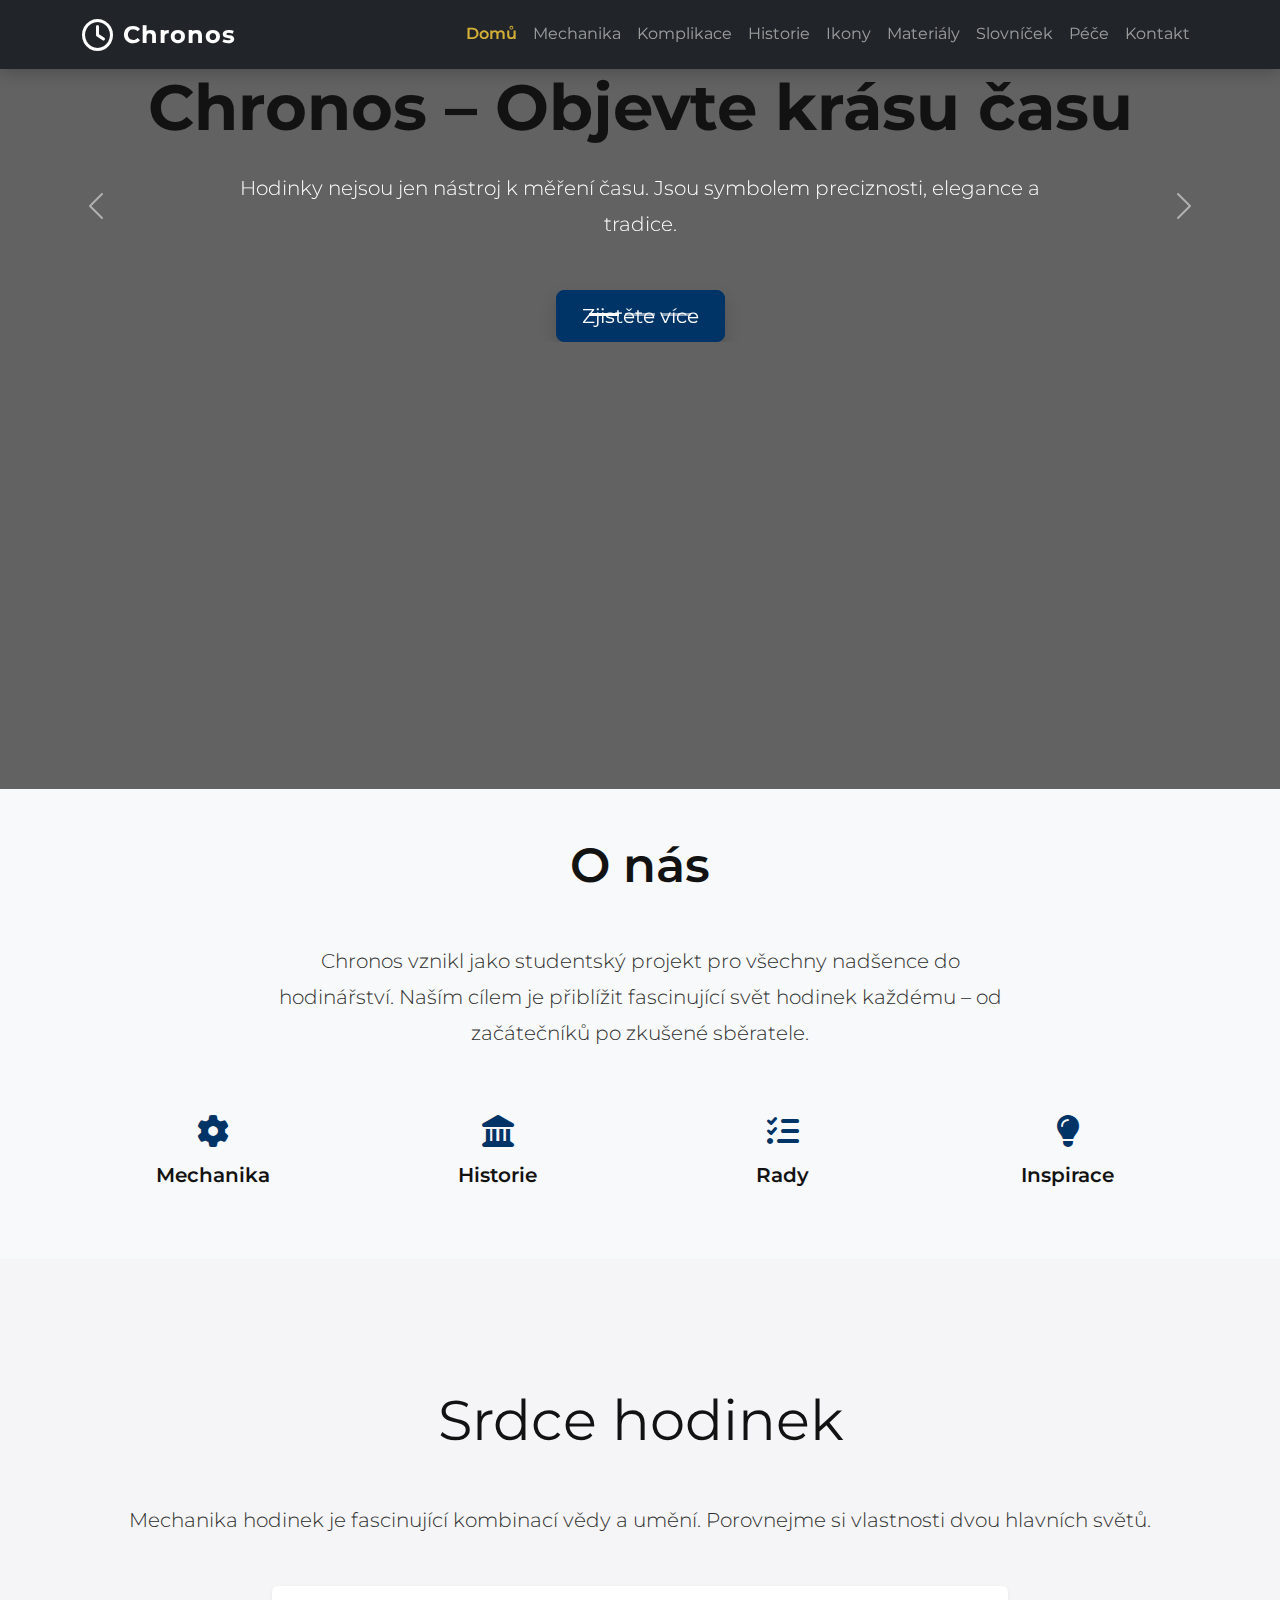
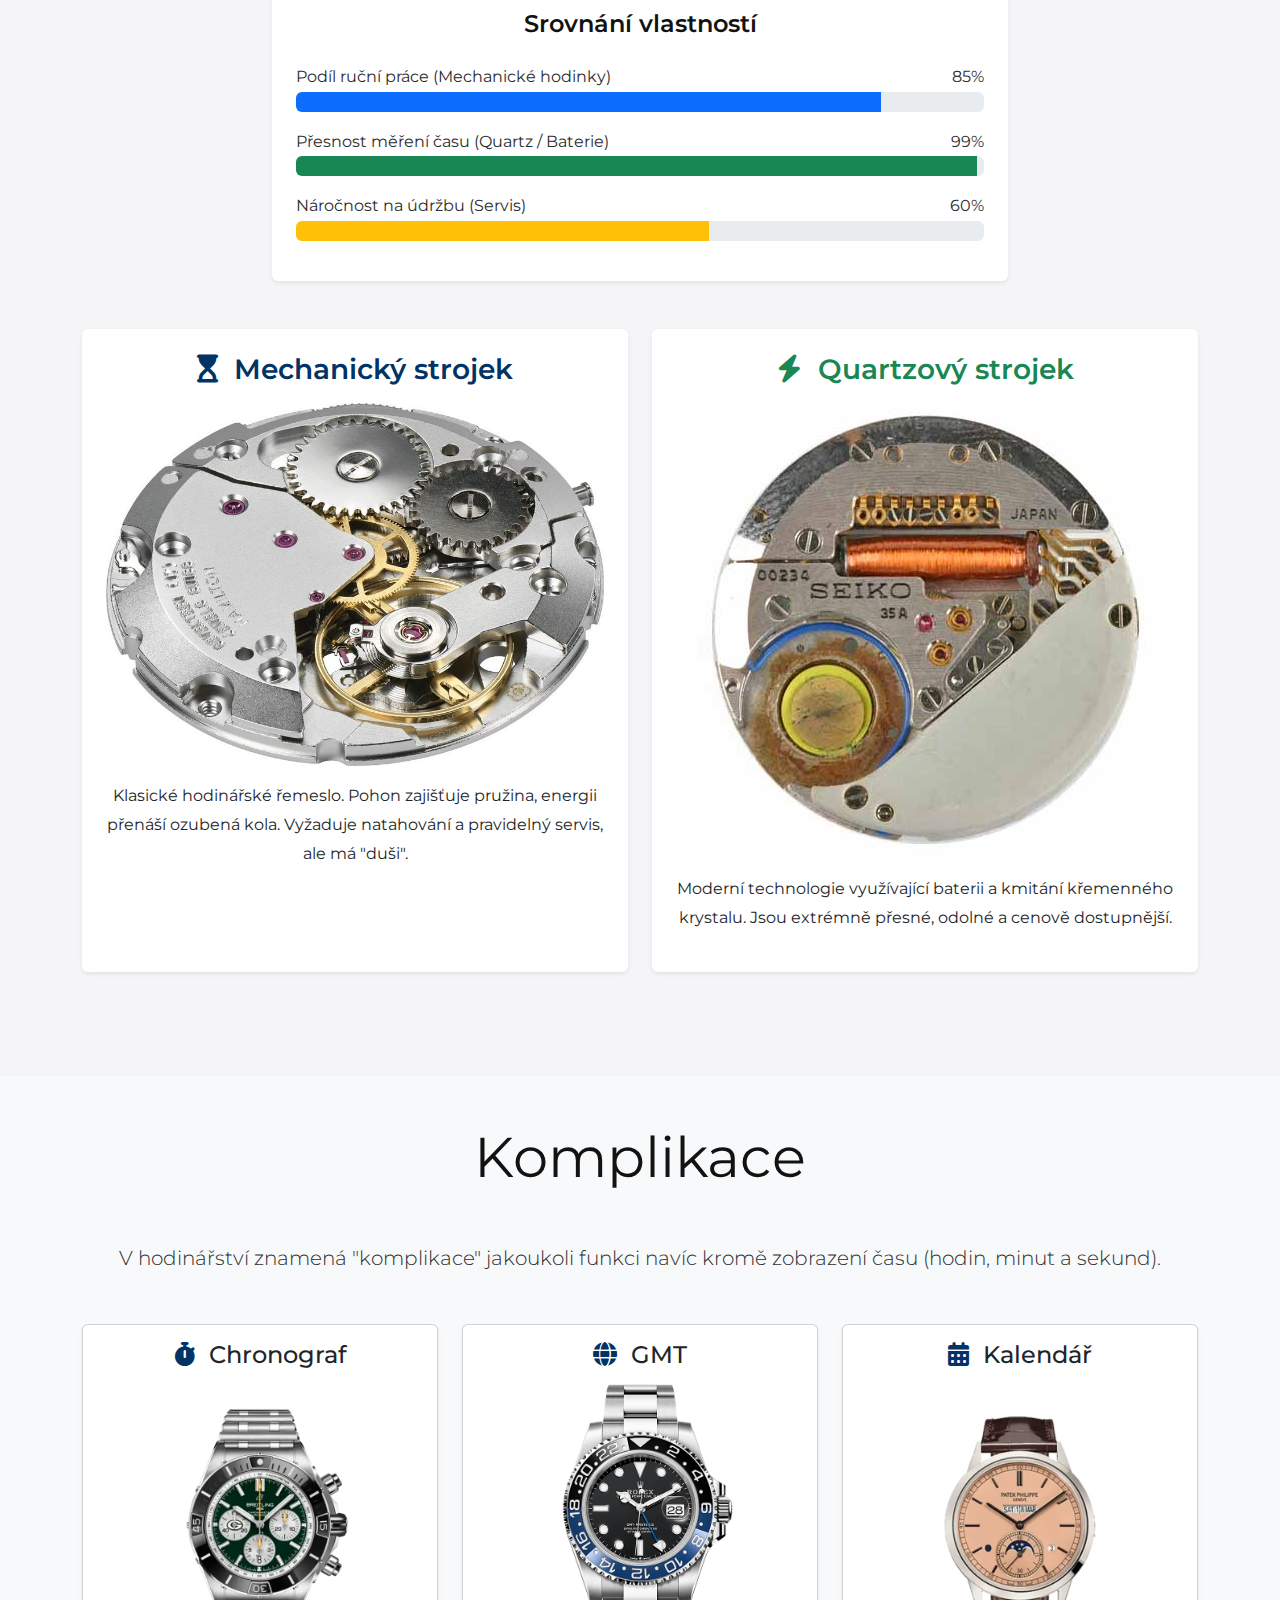
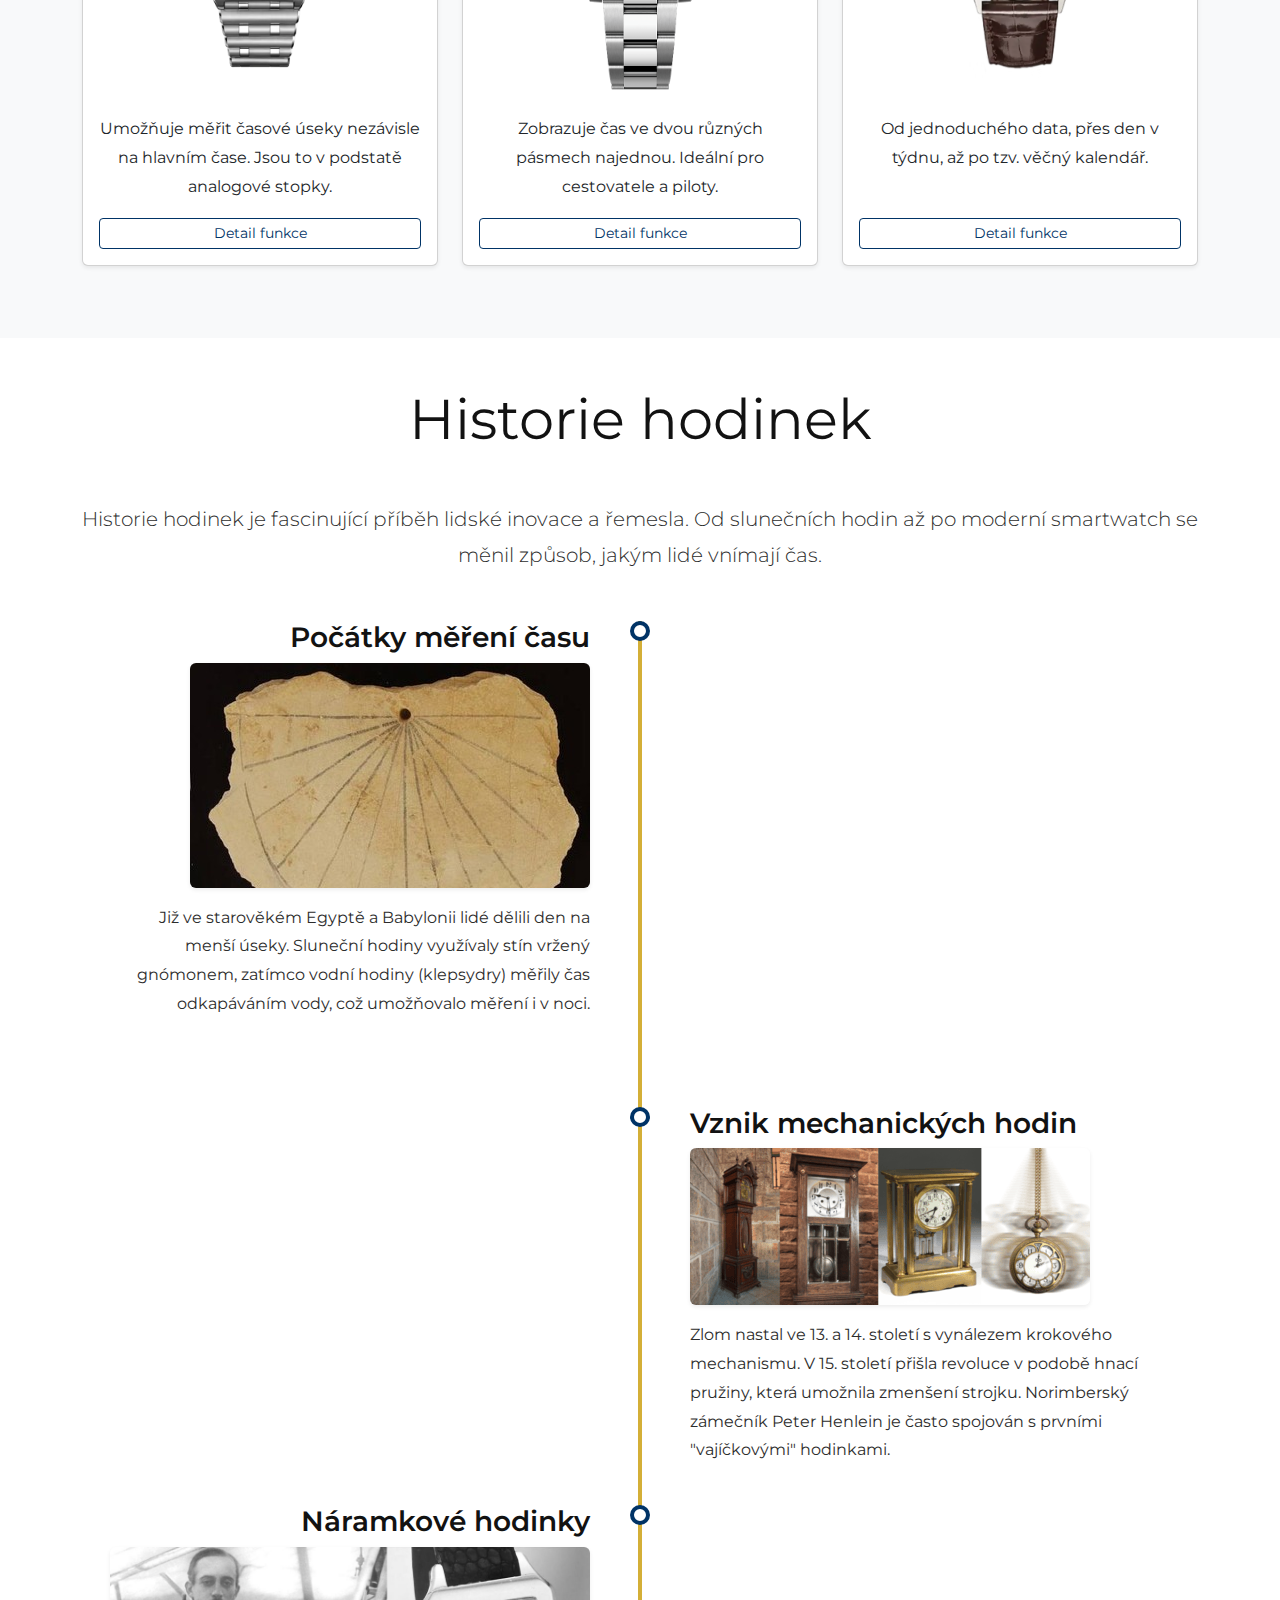
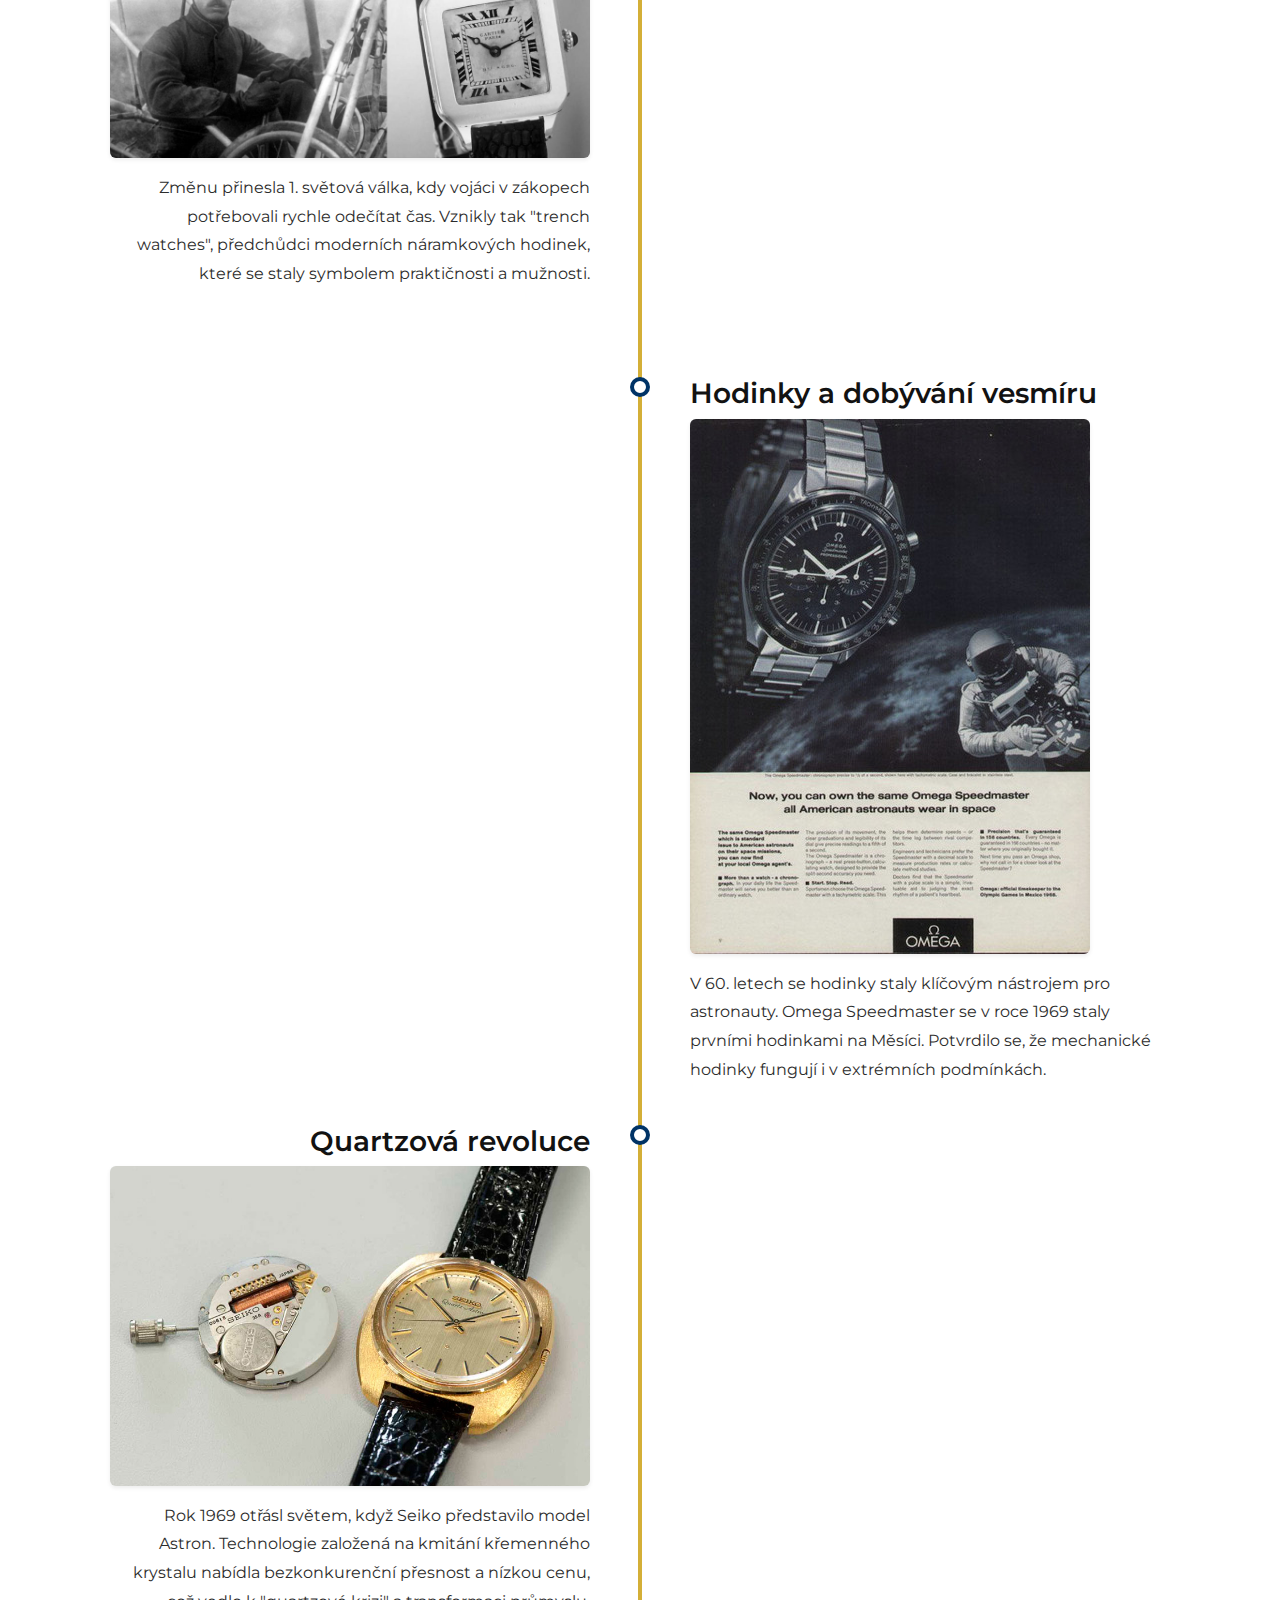
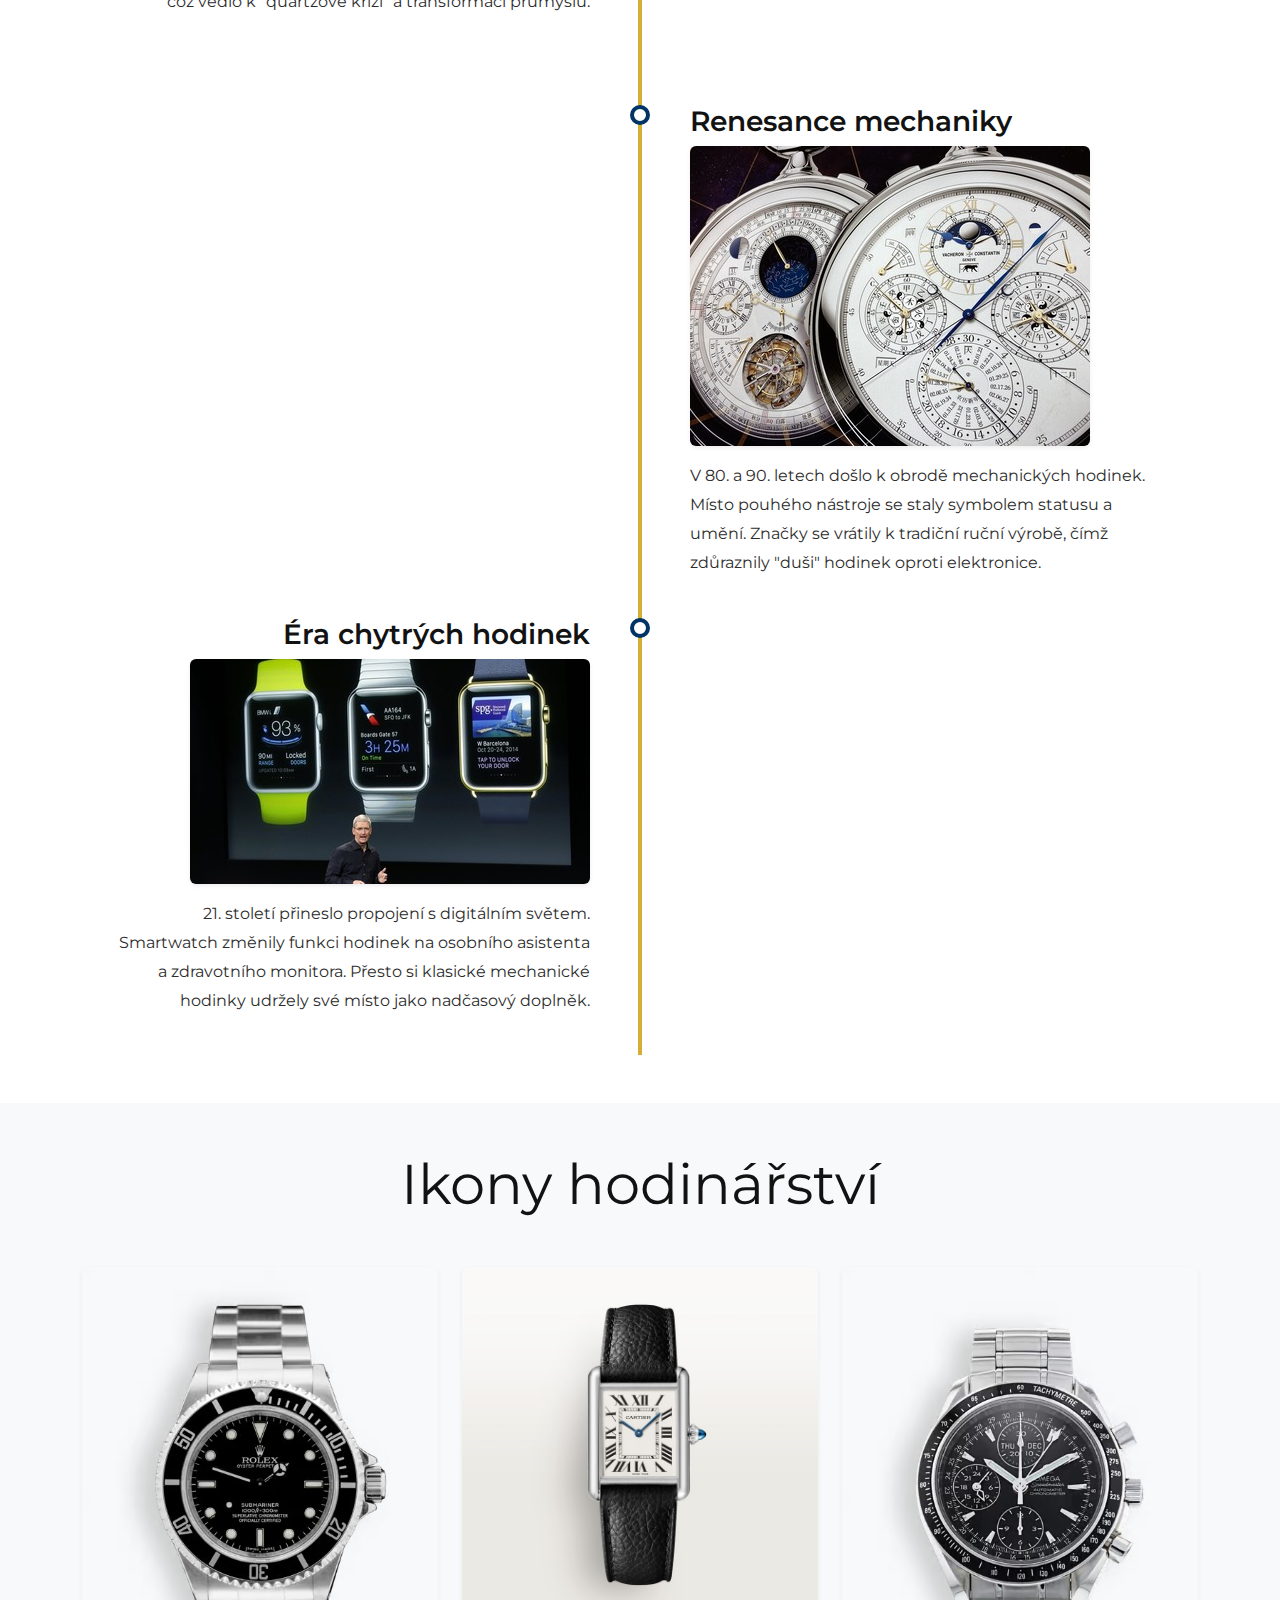
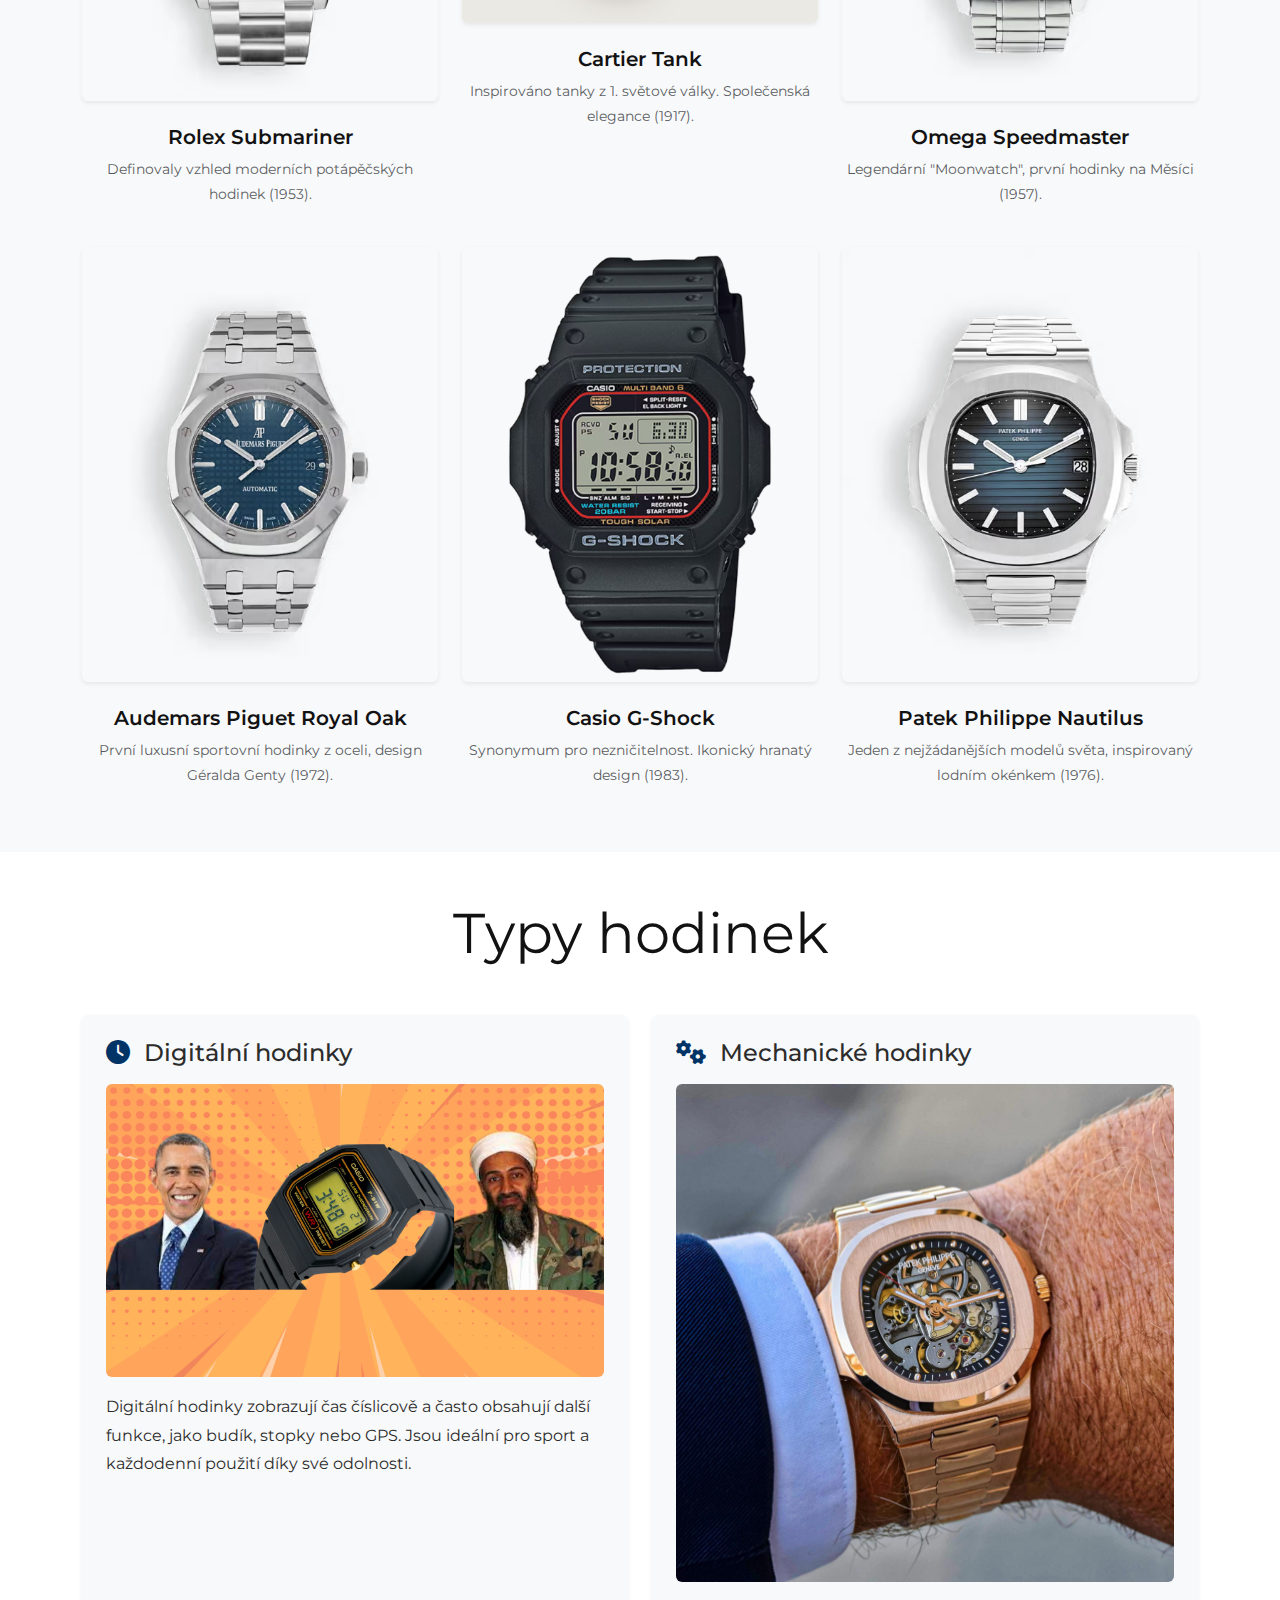
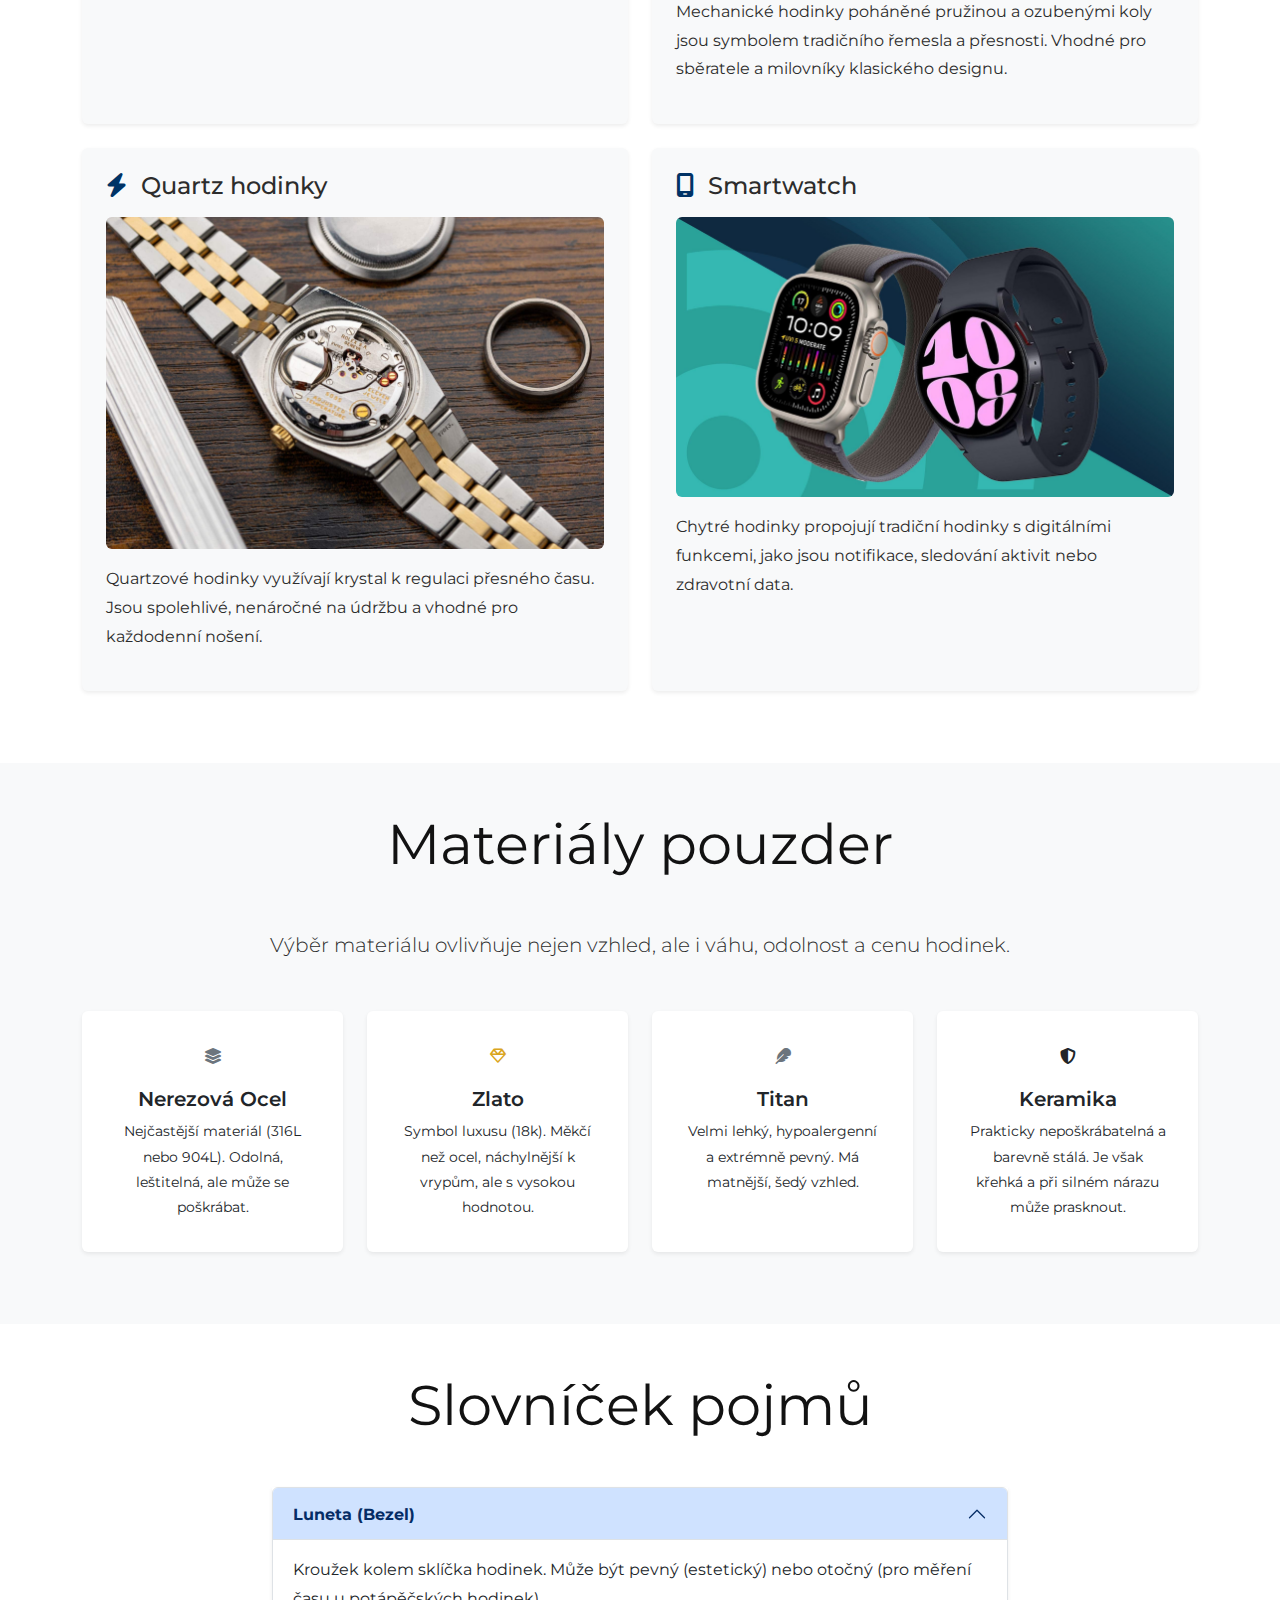
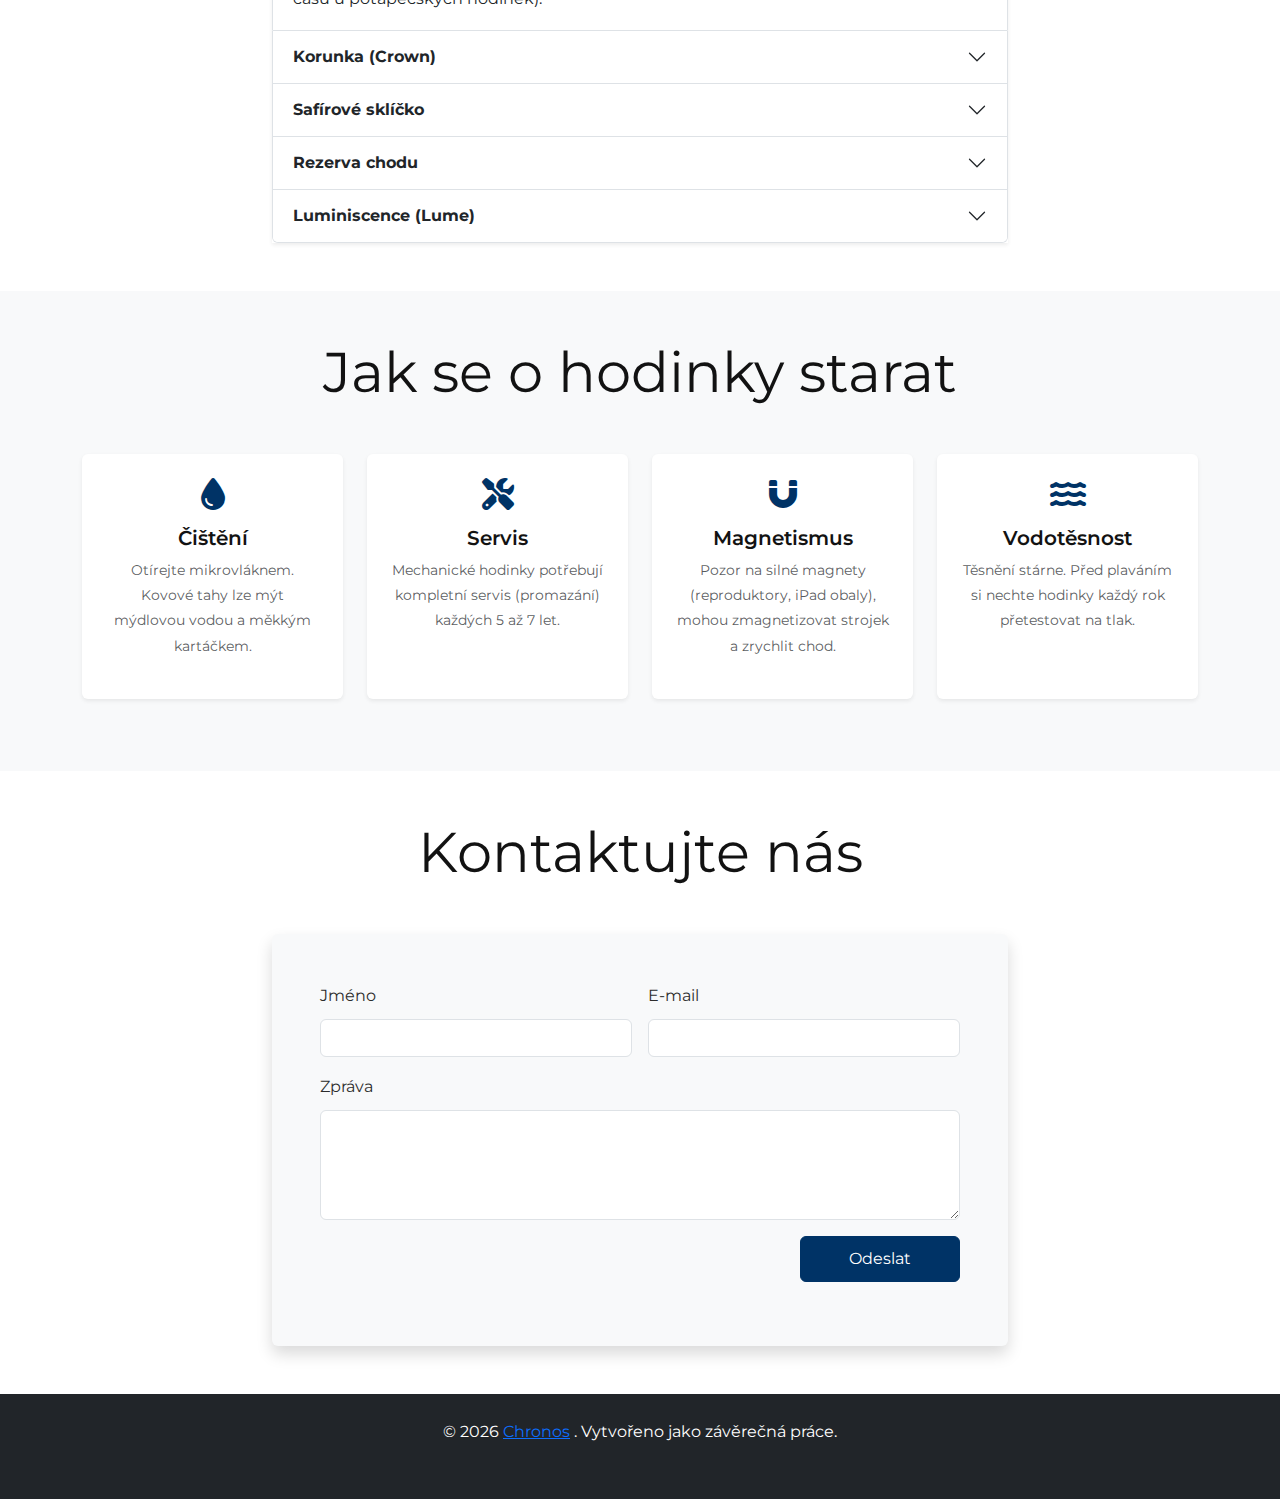
<file: www/index.html>
<!DOCTYPE html>
<html lang="cs">
<head>
    <meta charset="UTF-8">
    <meta name="viewport" content="width=device-width, initial-scale=1.0">
    <link type="image/png" sizes="96x96" rel="icon" href="images/favicon/icons8-watch-emoji-96.png"> 
    <link type="image/png" sizes="96x96" rel="icon" href="images/favicon/icons8-watch-emoji-96.png"> 
    <link rel="apple-touch-icon" type="image/png" sizes="76x76" href="images/favicon/icons8-watch-emoji-76.png"> 
    <meta name="msapplication-square70x70logo" content="images/favicon/icons8-watch-emoji-70.png">
    <meta name="description" content="Objevte svět hodinek – od mechaniky po historii, ikonické modely a péči o vaše časoměry."> 
    <title>Hodinky – Svět Preciznosti a Luxusu</title>
    <link href="https://cdn.jsdelivr.net/npm/bootstrap@5.3.3/dist/css/bootstrap.min.css" rel="stylesheet" xintegrity="sha384-QWTKZyjpPEjISv5WaRU9OFeRpok6YctnYmDr5pNlyT2bRjXh0JMhjY6hW+ALEwIH" crossorigin="anonymous">
    <link rel="stylesheet" href="https://cdnjs.cloudflare.com/ajax/libs/font-awesome/6.5.2/css/all.min.css" xintegrity="sha512-SnH5WK+bZxgPHs44uWIX+LLMDJd/rB1/QWqTPAp9B+gR7bA1G6oX6vR4kG+rIq0r0fK3r3J1I0aJ1gX0s8dGg==" crossorigin="anonymous" referrerpolicy="no-referrer" />
    <link href="https://fonts.googleapis.com/css2?family=Montserrat:wght@400;600;700&display=swap" rel="stylesheet">
    <link rel="stylesheet" href="style.css">
    <style>
 
    </style>
</head>
<body data-bs-spy="scroll" data-bs-target="#navbarNav" data-bs-offset="100">

        <div style="position: fixed; top: 6.4px; right: 7px; z-index: 1050;" class="d-none d-lg-block">
        <iframe src="https://static.rolex.com/retailers/clock/?colour=gold&apiKey=ee8c6e324fd9fa0dece91e0c29e35935&lang=cs" style="width: 150px; height: 150px; border: none;" scrolling="no"></iframe>
    </div>

    <nav class="navbar navbar-expand-lg navbar-dark bg-dark sticky-top">
        <div class="container">
            <a class="navbar-brand d-flex align-items-center" href="#uvod">
                <!-- Fallback ikona, pokud není obrázek -->
                <i class="fa-regular fa-clock me-2" style="font-size: 32px;"></i>
                Chronos
            </a>
            <button class="navbar-toggler" type="button" data-bs-toggle="collapse" data-bs-target="#navbarNav" aria-controls="navbarNav" aria-expanded="false" aria-label="Toggle navigation">
                <span class="navbar-toggler-icon"></span>
            </button>
            <div class="collapse navbar-collapse" id="navbarNav">
                <ul class="navbar-nav ms-auto">
                    <li class="nav-item"><a class="nav-link active" href="#uvod">Domů</a></li>
                    <li class="nav-item"><a class="nav-link" href="#mechanika">Mechanika</a></li>
                    <li class="nav-item"><a class="nav-link" href="#komplikace">Komplikace</a></li>
                    <li class="nav-item"><a class="nav-link" href="#historie">Historie</a></li>
                    <li class="nav-item"><a class="nav-link" href="#modely">Ikony</a></li>
                    <li class="nav-item"><a class="nav-link" href="#materialy">Materiály</a></li>
                    <li class="nav-item"><a class="nav-link" href="#slovnicek">Slovníček</a></li>
                    <li class="nav-item"><a class="nav-link" href="#pec">Péče</a></li>
                    <li class="nav-item"><a class="nav-link" href="#kontakt">Kontakt</a></li>
                </ul>
            </div>
        </div>
    </nav>

    <section id="uvod" class="p-0">
        <div id="heroCarousel" class="carousel slide carousel-fade" data-bs-ride="carousel">
            <div class="carousel-indicators">
                <button type="button" data-bs-target="#heroCarousel" data-bs-slide-to="0" class="active" aria-current="true" aria-label="Slide 1"></button>
                <button type="button" data-bs-target="#heroCarousel" data-bs-slide-to="1" aria-label="Slide 2"></button>
                <button type="button" data-bs-target="#heroCarousel" data-bs-slide-to="2" aria-label="Slide 3"></button>
            </div>
            <div class="carousel-inner">
                <div class="carousel-item active">
                    <div class="carousel-background" style="background-image: linear-gradient(rgba(0,0,0,0.6), rgba(0,0,0,0.6)), url('images/banner.jpg');"></div>
                    <div class="container d-flex align-items-center justify-content-center text-center hero-content">
                        <div>
                            <h1 class="display-3 fw-bold mb-4">Chronos – Objevte krásu času</h1>
                            <p class="lead mb-5 mx-auto" style="max-width: 800px;">Hodinky nejsou jen nástroj k měření času. Jsou symbolem preciznosti, elegance a tradice.</p>
                            <a href="#onas" class="btn btn-primary btn-lg shadow">Zjistěte více</a>
                        </div>
                    </div>
                </div>
                <div class="carousel-item">
                    <div class="carousel-background" style="background-image: linear-gradient(rgba(0,0,0,0.6), rgba(0,0,0,0.6)), url('images/watchmaker.jpg');"></div>
                    <div class="container d-flex align-items-center justify-content-center text-center hero-content">
                        <div>
                            <h2 class="display-3 fw-bold mb-4">Mistrovství mechaniky</h2>
                            <p class="lead mb-5 mx-auto" style="max-width: 800px;">Tisíce součástek pracujících v dokonalé harmonii. Poznejte srdce mechanických hodinek.</p>
                            <a href="#mechanika" class="btn btn-primary btn-lg shadow">Prozkoumat mechaniku</a>
                        </div>
                    </div>
                </div>
                <div class="carousel-item">
                    <div class="carousel-background" style="background-image: linear-gradient(rgba(0,0,0,0.6), rgba(0,0,0,0.6)), url('images/watchbox.jpg');"></div>
                    <div class="container d-flex align-items-center justify-content-center text-center hero-content">
                        <div>
                            <h2 class="display-3 fw-bold mb-4">Ikony historie</h2>
                            <p class="lead mb-5 mx-auto" style="max-width: 800px;">Od hlubin oceánů až po povrch Měsíce. Hodinky, které psaly dějiny.</p>
                            <a href="#historie" class="btn btn-primary btn-lg shadow">Příběhy ikon</a>
                        </div>
                    </div>
                </div>
            </div>
            <button class="carousel-control-prev" type="button" data-bs-target="#heroCarousel" data-bs-slide="prev">
                <span class="carousel-control-prev-icon" aria-hidden="true"></span>
                <span class="visually-hidden">Předchozí</span>
            </button>
            <button class="carousel-control-next" type="button" data-bs-target="#heroCarousel" data-bs-slide="next">
                <span class="carousel-control-next-icon" aria-hidden="true"></span>
                <span class="visually-hidden">Další</span>
            </button>
        </div>
    </section>

    <section id="onas" class="py-5 bg-light">
        <div class="container">
            <h2 class="text-center mb-5 display-5 fw-semibold">O nás</h2>
            <div class="row align-items-center">
                <div class="col-lg-8 mx-auto text-center">
                    <p class="lead mb-4">
                        Chronos vznikl jako studentský projekt pro všechny nadšence do hodinářství. Naším cílem je přiblížit fascinující svět hodinek každému – od začátečníků po zkušené sběratele.
                    </p>
                </div>
            </div>
            <div class="row mt-4 text-center">
                <div class="col-md-3">
                    <div class="p-3">
                        <i class="fa-solid fa-gear fa-2x text-primary mb-3"></i>
                        <h5>Mechanika</h5>
                    </div>
                </div>
                <div class="col-md-3">
                    <div class="p-3">
                        <i class="fa-solid fa-landmark fa-2x text-primary mb-3"></i>
                        <h5>Historie</h5>
                    </div>
                </div>
                <div class="col-md-3">
                    <div class="p-3">
                        <i class="fa-solid fa-list-check fa-2x text-primary mb-3"></i>
                        <h5>Rady</h5>
                    </div>
                </div>
                <div class="col-md-3">
                    <div class="p-3">
                        <i class="fa-solid fa-lightbulb fa-2x text-primary mb-3"></i>
                        <h5>Inspirace</h5>
                    </div>
                </div>
            </div>
        </div>
    </section>

    <section id="mechanika">
        <div class="container mt-5">
            <h2 class="text-center mb-5 display-4 fw-normal">Srdce hodinek</h2>
            <p class="lead text-center mb-5">
                Mechanika hodinek je fascinující kombinací vědy a umění. Porovnejme si vlastnosti dvou hlavních světů.
            </p>
            
            <div class="row mb-5 justify-content-center">
                <div class="col-md-8">
                    <div class="bg-white p-4 rounded shadow-sm">
                        <h4 class="mb-4 text-center">Srovnání vlastností</h4>
                        
                        <div class="mb-3">
                            <div class="d-flex justify-content-between">
                                <span>Podíl ruční práce (Mechanické hodinky)</span>
                                <span>85%</span>
                            </div>
                            <div class="progress" role="progressbar" style="height: 20px;">
                                <div class="progress-bar bg-primary" style="width: 85%"></div>
                            </div>
                        </div>

                        <div class="mb-3">
                            <div class="d-flex justify-content-between">
                                <span>Přesnost měření času (Quartz / Baterie)</span>
                                <span>99%</span>
                            </div>
                            <div class="progress" role="progressbar" style="height: 20px;">
                                <div class="progress-bar bg-success" style="width: 99%"></div>
                            </div>
                        </div>

                        <div class="mb-3">
                            <div class="d-flex justify-content-between">
                                <span>Náročnost na údržbu (Servis)</span>
                                <span>60%</span>
                            </div>
                            <div class="progress" role="progressbar" style="height: 20px;">
                                <div class="progress-bar bg-warning text-dark" style="width: 60%"></div>
                            </div>
                        </div>
                    </div>
                </div>
            </div>

            <div class="row">
                <div class="col-lg-6 mb-4">
                    <div class="card h-100 border-0 shadow-sm bg-white">
                        <div class="card-body p-4 text-center">
                            <h3 class="text-primary mb-3"><i class="fa-solid fa-hourglass-start me-2"></i> Mechanický strojek</h3>
                            <img src="images/mechanical movement.jpg" onerror="this.src='https://placehold.co/600x400?text=Mechanicky+strojek'" alt="Mechanický strojek" class="img-fluid rounded mb-3">
                            <p>
                                Klasické hodinářské řemeslo. Pohon zajišťuje pružina, energii přenáší ozubená kola. Vyžaduje natahování a pravidelný servis, ale má "duši".
                            </p>
                        </div>
                    </div>
                </div>
                <div class="col-lg-6 mb-4">
                    <div class="card h-100 border-0 shadow-sm bg-white">
                        <div class="card-body p-4 text-center">
                            <h3 class="text-success mb-3"><i class="fa-solid fa-bolt me-2"></i> Quartzový strojek</h3>
                            <img src="images/quartzmovement.jpg" onerror="this.src='https://placehold.co/600x400?text=Quartz+strojek'" alt="Quartzový strojek" class="img-fluid rounded mb-3">
                            <p>
                                Moderní technologie využívající baterii a kmitání křemenného krystalu. Jsou extrémně přesné, odolné a cenově dostupnější.
                            </p>
                        </div>
                    </div>
                </div>
            </div>
        </div>
    </section>

    <section id="komplikace" class="text-center bg-light pt-5 pb-5">
        <div class="container">
            <h2 class="mb-5 display-4 fw-normal">Komplikace</h2>
            <p class="lead mb-5">
                V hodinářství znamená "komplikace" jakoukoli funkci navíc kromě zobrazení času (hodin, minut a sekund).
            </p>
            <div class="row justify-content-center">
                <div class="col-md-4 mb-4">
                    <div class="card shadow-sm h-100">
                        <div class="card-body d-flex flex-column">
                            <h3 class="card-title h4"><i class="fa-solid fa-stopwatch me-2 text-primary"></i> Chronograf</h3>
                            <img src="images/chronograf.webp" onerror="this.src='https://placehold.co/400x300?text=Chronograf'" alt="Chronograf" class="img-fluid rounded mb-3">
                            <p>Umožňuje měřit časové úseky nezávisle na hlavním čase. Jsou to v podstatě analogové stopky.</p>
                            <button class="btn btn-outline-primary btn-sm mt-auto" data-bs-toggle="modal" data-bs-target="#chronografModal">Detail funkce</button>
                        </div>
                    </div>
                </div>
                <div class="col-md-4 mb-4">
                    <div class="card shadow-sm h-100">
                        <div class="card-body d-flex flex-column">
                            <h3 class="card-title h4"><i class="fa-solid fa-globe me-2 text-primary"></i> GMT</h3>
                            <img src="images/GMT.webp" onerror="this.src='https://placehold.co/400x300?text=GMT'" alt="GMT hodinky" class="img-fluid rounded mb-3">
                            <p>Zobrazuje čas ve dvou různých pásmech najednou. Ideální pro cestovatele a piloty.</p>
                            <button class="btn btn-outline-primary btn-sm mt-auto" data-bs-toggle="modal" data-bs-target="#gmtModal">Detail funkce</button>
                        </div>
                    </div>
                </div>
                <div class="col-md-4 mb-4">
                    <div class="card shadow-sm h-100">
                        <div class="card-body d-flex flex-column">
                            <h3 class="card-title h4"><i class="fa-solid fa-calendar-alt me-2 text-primary"></i> Kalendář</h3>
                            <img src="images/calendar.webp" onerror="this.src='https://placehold.co/400x300?text=Kalendar'" alt="Kalendářní komplikace" class="img-fluid rounded mb-3">
                            <p>Od jednoduchého data, přes den v týdnu, až po tzv. věčný kalendář.</p>
                            <button class="btn btn-outline-primary btn-sm mt-auto" data-bs-toggle="modal" data-bs-target="#calendarModal">Detail funkce</button>
                        </div>
                    </div>
                </div>
            </div>
        </div>
    </section>

<section id="historie" class="bg-white pt-5 pb-5">
        <div class="container">
            <h2 class="text-center mb-5 display-4 fw-normal">Historie hodinek</h2>
            <p class="text-center mb-5 lead">
               Historie hodinek je fascinující příběh lidské inovace a řemesla. Od slunečních hodin až po moderní smartwatch se měnil způsob, jakým lidé vnímají čas.
            </p>
            
            <div class="row timeline-row">
                
                <div class="col-lg-6 mb-4 timeline-item left">
                    <h3>Počátky měření času</h3>
                    <img src="images/sunclock.jpg" onerror="this.src='https://placehold.co/600x400?text=Slunecni+hodiny'" alt="Sluneční hodiny" class="img-fluid rounded mb-3 shadow-sm">
                    <p>
                       Již ve starověkém Egyptě a Babylonii lidé dělili den na menší úseky. Sluneční hodiny využívaly stín vržený gnómonem, zatímco vodní hodiny (klepsydry) měřily čas odkapáváním vody, což umožňovalo měření i v noci.
                    </p>
                </div>

                <div class="col-lg-6 mb-4 timeline-item right mt-lg-5">
                    <h3>Vznik mechanických hodin</h3>
                    <img src="images/clock.png" onerror="this.src='https://placehold.co/600x400?text=Mechanicke+hodiny'" alt="Mechanické hodiny" class="img-fluid rounded mb-3 shadow-sm">
                    <p>
                       Zlom nastal ve 13. a 14. století s vynálezem krokového mechanismu. V 15. století přišla revoluce v podobě hnací pružiny, která umožnila zmenšení strojku. Norimberský zámečník Peter Henlein je často spojován s prvními "vajíčkovými" hodinkami.
                    </p>
                </div>

                <div class="col-lg-6 mb-4 timeline-item left">
                    <h3>Náramkové hodinky</h3>
                    <img src="images/santos.jpg" onerror="this.src='https://placehold.co/600x400?text=Trench+Watches'" alt="Náramkové hodinky" class="img-fluid rounded mb-3 shadow-sm">
                    <p>
                       Změnu přinesla 1. světová válka, kdy vojáci v zákopech potřebovali rychle odečítat čas. Vznikly tak "trench watches", předchůdci moderních náramkových hodinek, které se staly symbolem praktičnosti a mužnosti.
                    </p>
                </div>

                <div class="col-lg-6 mb-4 timeline-item right mt-lg-5">
                    <h3>Hodinky a dobývání vesmíru</h3>
                    <img src="images/moonwatch.jpg" onerror="this.src='https://placehold.co/600x400?text=Omega+Speedmaster'" alt="Omega Speedmaster" class="img-fluid rounded mb-3 shadow-sm">
                    <p>
                       V 60. letech se hodinky staly klíčovým nástrojem pro astronauty. Omega Speedmaster se v roce 1969 staly prvními hodinkami na Měsíci. Potvrdilo se, že mechanické hodinky fungují i v extrémních podmínkách.
                    </p>
                </div>

                <div class="col-lg-6 mb-4 timeline-item left">
                    <h3>Quartzová revoluce</h3>
                    <img src="images/Seiko-astron.jpg" onerror="this.src='https://placehold.co/600x400?text=Seiko+Astron'" alt="Quartzová revoluce" class="img-fluid rounded mb-3 shadow-sm">
                    <p>
                       Rok 1969 otřásl světem, když Seiko představilo model Astron. Technologie založená na kmitání křemenného krystalu nabídla bezkonkurenční přesnost a nízkou cenu, což vedlo k "quartzové krizi" a transformaci průmyslu.
                    </p>
                </div>

                <div class="col-lg-6 mb-4 timeline-item right mt-lg-5">
                    <h3>Renesance mechaniky</h3>
                    <img src="images/renesance.jpg" onerror="this.src='https://placehold.co/600x400?text=Luxusni+mechanika'" alt="Renesance mechaniky" class="img-fluid rounded mb-3 shadow-sm">
                    <p>
                       V 80. a 90. letech došlo k obrodě mechanických hodinek. Místo pouhého nástroje se staly symbolem statusu a umění. Značky se vrátily k tradiční ruční výrobě, čímž zdůraznily "duši" hodinek oproti elektronice.
                    </p>
                </div>

                <div class="col-lg-6 mb-4 timeline-item left">
                    <h3>Éra chytrých hodinek</h3>
                    <img src="images/aw.jpg" onerror="this.src='https://placehold.co/600x400?text=Smartwatch'" alt="Chytré hodinky" class="img-fluid rounded mb-3 shadow-sm">
                    <p>
                       21. století přineslo propojení s digitálním světem. Smartwatch změnily funkci hodinek na osobního asistenta a zdravotního monitora. Přesto si klasické mechanické hodinky udržely své místo jako nadčasový doplněk.
                    </p>
                </div>

            </div>
        </div>
    </section>

    <section id="modely" class="bg-light pt-5 pb-5">
        <div class="container">
            <h2 class="text-center mb-5 display-4 fw-normal">Ikony hodinářství</h2>
            <div class="row g-4">
                <!-- Původní modely -->
                <div class="col-md-4 text-center">
                    <img src="images/sub.png" onerror="this.src='https://placehold.co/300x300?text=Rolex+Submariner'" alt="Rolex Submariner" class="img-fluid rounded shadow-sm mb-3">
                    <h5 class="mt-2">Rolex Submariner</h5>
                    <p class="text-muted small">Definovaly vzhled moderních potápěčských hodinek (1953).</p>
                </div>
                <div class="col-md-4 text-center">
                    <img src="images/tank.png" onerror="this.src='https://placehold.co/300x300?text=Cartier+Tank'" alt="Cartier Tank" class="img-fluid rounded shadow-sm mb-3">
                    <h5 class="mt-2">Cartier Tank</h5>
                    <p class="text-muted small">Inspirováno tanky z 1. světové války. Společenská elegance (1917).</p>
                </div>             
                <div class="col-md-4 text-center">
                    <img src="images/moonwatch.png" onerror="this.src='https://placehold.co/300x300?text=Omega+Speedmaster'" alt="Omega Speedmaster" class="img-fluid rounded shadow-sm mb-3">
                    <h5 class="mt-2">Omega Speedmaster</h5>
                    <p class="text-muted small">Legendární "Moonwatch", první hodinky na Měsíci (1957).</p>
                </div>
                
                <!-- Nové modely pro rozšíření -->
                <div class="col-md-4 text-center">
                    <img src="images/aproyaloak.png" onerror="this.src='https://placehold.co/300x300?text=AP+Royal+Oak'" alt="Audemars Piguet Royal Oak" class="img-fluid rounded shadow-sm mb-3">
                    <h5 class="mt-2">Audemars Piguet Royal Oak</h5>
                    <p class="text-muted small">První luxusní sportovní hodinky z oceli, design Géralda Genty (1972).</p>
                </div>
                <div class="col-md-4 text-center">
                    <img src="images/gshock.png" onerror="this.src='https://placehold.co/300x300?text=Casio+G-Shock'" alt="Casio G-Shock" class="img-fluid rounded shadow-sm mb-3">
                    <h5 class="mt-2">Casio G-Shock</h5>
                    <p class="text-muted small">Synonymum pro nezničitelnost. Ikonický hranatý design (1983).</p>
                </div>
                <div class="col-md-4 text-center">
                    <img src="images/nautilus.png" onerror="this.src='https://placehold.co/300x300?text=PP+Nautilus'" alt="Patek Philippe Nautilus" class="img-fluid rounded shadow-sm mb-3">
                    <h5 class="mt-2">Patek Philippe Nautilus</h5>
                    <p class="text-muted small">Jeden z nejžádanějších modelů světa, inspirovaný lodním okénkem (1976).</p>
                </div>
            </div>
        </div>
    </section>

    <section id="typy" class="bg-white pt-5 pb-5">
        <div class="container">
            <h2 class="text-center mb-5 display-4 fw-normal">Typy hodinek</h2>
            <div class="row">
                <div class="col-md-6 mb-4">
                    <div class="bg-light p-4 rounded shadow-sm h-100">
                        <h3 class="h4 mb-3"><i class="fa-solid fa-clock me-2 text-primary"></i> Digitální hodinky</h3>
                        <img src="images/obamaosama.png" onerror="this.src='https://placehold.co/500x300?text=Digitalni+hodinky'" alt="Digitální hodinky" class="img-fluid rounded mb-3">
                        <p>
                            Digitální hodinky zobrazují čas číslicově a často obsahují další funkce, jako budík, stopky nebo GPS. Jsou ideální pro sport a každodenní použití díky své odolnosti.
                        </p>
                    </div>
                </div>

                <div class="col-md-6 mb-4">
                    <div class="bg-light p-4 rounded shadow-sm h-100">
                        <h3 class="h4 mb-3"><i class="fa-solid fa-cogs me-2 text-primary"></i> Mechanické hodinky</h3>
                        <img src="images/nautilusskeleton.jpeg" onerror="this.src='https://placehold.co/500x300?text=Skeletove+hodinky'" alt="Mechanické hodinky" class="img-fluid rounded mb-3">
                        <p>
                            Mechanické hodinky poháněné pružinou a ozubenými koly jsou symbolem tradičního řemesla a přesnosti. Vhodné pro sběratele a milovníky klasického designu.
                        </p>
                    </div>
                </div>

                <div class="col-md-6 mb-4">
                    <div class="bg-light p-4 rounded shadow-sm h-100">
                        <h3 class="h4 mb-3"><i class="fa-solid fa-bolt me-2 text-primary"></i> Quartz hodinky</h3>
                        <img src="images/Oysterquartz.jpg" onerror="this.src='https://placehold.co/500x300?text=Quartz+hodinky'" alt="Quartz hodinky" class="img-fluid rounded mb-3">
                        <p>
                            Quartzové hodinky využívají krystal k regulaci přesného času. Jsou spolehlivé, nenáročné na údržbu a vhodné pro každodenní nošení.
                        </p>
                    </div>
                </div>

                <div class="col-md-6 mb-4">
                    <div class="bg-light p-4 rounded shadow-sm h-100">
                        <h3 class="h4 mb-3"><i class="fa-solid fa-mobile-screen me-2 text-primary"></i> Smartwatch</h3>
                        <img src="images/smartwatch.jpg" onerror="this.src='https://placehold.co/500x300?text=Smartwatch'" alt="Smartwatch" class="img-fluid rounded mb-3">
                        <p>
                            Chytré hodinky propojují tradiční hodinky s digitálními funkcemi, jako jsou notifikace, sledování aktivit nebo zdravotní data.
                        </p>
                    </div>
                </div>
            </div>
        </div>
    </section>

    <!-- NOVÁ SEKCE: MATERIÁLY -->
    <section id="materialy" class="bg-light pt-5 pb-5">
        <div class="container">
            <h2 class="text-center mb-5 display-4 fw-normal">Materiály pouzder</h2>
            <p class="lead text-center mb-5">Výběr materiálu ovlivňuje nejen vzhled, ale i váhu, odolnost a cenu hodinek.</p>
            <div class="row text-center">
                <div class="col-md-3 mb-4">
                    <div class="card h-100 border-0 shadow-sm p-3">
                        <div class="material-icon text-secondary mx-auto mt-3">
                            <i class="fa-solid fa-layer-group"></i>
                        </div>
                        <div class="card-body">
                            <h5 class="card-title">Nerezová Ocel</h5>
                            <p class="card-text small">Nejčastější materiál (316L nebo 904L). Odolná, leštitelná, ale může se poškrábat.</p>
                        </div>
                    </div>
                </div>
                <div class="col-md-3 mb-4">
                    <div class="card h-100 border-0 shadow-sm p-3">
                        <div class="material-icon text-warning mx-auto mt-3" style="color: #daa520 !important;">
                            <i class="fa-regular fa-gem"></i>
                        </div>
                        <div class="card-body">
                            <h5 class="card-title">Zlato</h5>
                            <p class="card-text small">Symbol luxusu (18k). Měkčí než ocel, náchylnější k vrypům, ale s vysokou hodnotou.</p>
                        </div>
                    </div>
                </div>
                <div class="col-md-3 mb-4">
                    <div class="card h-100 border-0 shadow-sm p-3">
                        <div class="material-icon text-secondary mx-auto mt-3">
                            <i class="fa-solid fa-feather"></i>
                        </div>
                        <div class="card-body">
                            <h5 class="card-title">Titan</h5>
                            <p class="card-text small">Velmi lehký, hypoalergenní a extrémně pevný. Má matnější, šedý vzhled.</p>
                        </div>
                    </div>
                </div>
                <div class="col-md-3 mb-4">
                    <div class="card h-100 border-0 shadow-sm p-3">
                        <div class="material-icon text-dark mx-auto mt-3">
                            <i class="fa-solid fa-shield-halved"></i>
                        </div>
                        <div class="card-body">
                            <h5 class="card-title">Keramika</h5>
                            <p class="card-text small">Prakticky nepoškrábatelná a barevně stálá. Je však křehká a při silném nárazu může prasknout.</p>
                        </div>
                    </div>
                </div>
            </div>
        </div>
    </section>

    <!-- NOVÁ SEKCE: SLOVNÍČEK -->
    <section id="slovnicek" class="bg-white pt-5 pb-5">
        <div class="container">
            <h2 class="text-center mb-5 display-4 fw-normal">Slovníček pojmů</h2>
            <div class="row justify-content-center">
                <div class="col-lg-8">
                    <div class="accordion shadow-sm" id="glossaryAccordion">
                        <div class="accordion-item">
                            <h2 class="accordion-header">
                                <button class="accordion-button" type="button" data-bs-toggle="collapse" data-bs-target="#term1">
                                    <strong>Luneta (Bezel)</strong>
                                </button>
                            </h2>
                            <div id="term1" class="accordion-collapse collapse show" data-bs-parent="#glossaryAccordion">
                                <div class="accordion-body">
                                    Kroužek kolem sklíčka hodinek. Může být pevný (estetický) nebo otočný (pro měření času u potápěčských hodinek).
                                </div>
                            </div>
                        </div>
                        <div class="accordion-item">
                            <h2 class="accordion-header">
                                <button class="accordion-button collapsed" type="button" data-bs-toggle="collapse" data-bs-target="#term2">
                                    <strong>Korunka (Crown)</strong>
                                </button>
                            </h2>
                            <div id="term2" class="accordion-collapse collapse" data-bs-parent="#glossaryAccordion">
                                <div class="accordion-body">
                                    Ovládací prvek na boku pouzdra (obvykle na pozici 3). Slouží k natahování strojku a nastavování času či data.
                                </div>
                            </div>
                        </div>
                        <div class="accordion-item">
                            <h2 class="accordion-header">
                                <button class="accordion-button collapsed" type="button" data-bs-toggle="collapse" data-bs-target="#term3">
                                    <strong>Safírové sklíčko</strong>
                                </button>
                            </h2>
                            <div id="term3" class="accordion-collapse collapse" data-bs-parent="#glossaryAccordion">
                                <div class="accordion-body">
                                    Nejtvrdší typ sklíčka používaný u kvalitních hodinek. Je extrémně odolné proti poškrábání (tvrdší je pouze diamant).
                                </div>
                            </div>
                        </div>
                        <div class="accordion-item">
                            <h2 class="accordion-header">
                                <button class="accordion-button collapsed" type="button" data-bs-toggle="collapse" data-bs-target="#term4">
                                    <strong>Rezerva chodu</strong>
                                </button>
                            </h2>
                            <div id="term4" class="accordion-collapse collapse" data-bs-parent="#glossaryAccordion">
                                <div class="accordion-body">
                                    Doba, po kterou mechanické hodinky poběží po plném natažení bez dalšího zásahu. Obvykle se pohybuje mezi 40 a 80 hodinami.
                                </div>
                            </div>
                        </div>
                        <div class="accordion-item">
                            <h2 class="accordion-header">
                                <button class="accordion-button collapsed" type="button" data-bs-toggle="collapse" data-bs-target="#term5">
                                    <strong>Luminiscence (Lume)</strong>
                                </button>
                            </h2>
                            <div id="term5" class="accordion-collapse collapse" data-bs-parent="#glossaryAccordion">
                                <div class="accordion-body">
                                    Látka nanesená na ručičky a indexy, která ve tmě svítí (např. Super-LumiNova). Umožňuje odečítat čas i v noci.
                                </div>
                            </div>
                        </div>
                    </div>
                </div>
            </div>
        </div>
    </section>

    <section id="pec" class="bg-light pt-5 pb-5">
        <div class="container">
            <h2 class="text-center mb-5 display-4 fw-normal">Jak se o hodinky starat</h2>
            <div class="row text-center">
                <div class="col-md-3 mb-4">
                    <div class="p-4 rounded shadow-sm h-100 bg-white">
                        <i class="fa-solid fa-droplet fa-2x mb-3 text-primary"></i>
                        <h5>Čištění</h5>
                        <p class="small text-muted">Otírejte mikrovláknem. Kovové tahy lze mýt mýdlovou vodou a měkkým kartáčkem.</p>
                    </div>
                </div>
                <div class="col-md-3 mb-4">
                    <div class="p-4 rounded shadow-sm h-100 bg-white">
                        <i class="fa-solid fa-tools fa-2x mb-3 text-primary"></i>
                        <h5>Servis</h5>
                        <p class="small text-muted">Mechanické hodinky potřebují kompletní servis (promazání) každých 5 až 7 let.</p>
                    </div>
                </div>
                <div class="col-md-3 mb-4">
                    <div class="p-4 rounded shadow-sm h-100 bg-white">
                        <i class="fa-solid fa-magnet fa-2x mb-3 text-primary"></i>
                        <h5>Magnetismus</h5>
                        <p class="small text-muted">Pozor na silné magnety (reproduktory, iPad obaly), mohou zmagnetizovat strojek a zrychlit chod.</p>
                    </div>
                </div>
                <div class="col-md-3 mb-4">
                    <div class="p-4 rounded shadow-sm h-100 bg-white">
                        <i class="fa-solid fa-water fa-2x mb-3 text-primary"></i>
                        <h5>Vodotěsnost</h5>
                        <p class="small text-muted">Těsnění stárne. Před plaváním si nechte hodinky každý rok přetestovat na tlak.</p>
                    </div>
                </div>
            </div>
        </div>
    </section>

    <section id="kontakt" class="bg-white pt-5 pb-5">
        <div class="container">
            <h2 class="text-center mb-5 display-4 fw-normal">Kontaktujte nás</h2>
            <div class="row justify-content-center">
                <div class="col-lg-8">
                    <form id="contactForm" class="needs-validation shadow p-5 bg-light rounded" novalidate>
                        <div class="row g-3">
                            <div class="col-md-6">
                                <label for="name" class="form-label">Jméno</label>
                                <input type="text" id="name" name="name" class="form-control" required>
                            </div>
                            <div class="col-md-6">
                                <label for="email" class="form-label">E-mail</label>
                                <input type="email" id="email" name="email" class="form-control" required>
                            </div>
                            <div class="col-12">
                                <label for="message" class="form-label">Zpráva</label>
                                <textarea id="message" name="message" rows="4" class="form-control" required></textarea>
                            </div>
                            <div class="col-12 text-end">
                                <button type="submit" class="btn btn-primary px-5">Odeslat</button>
                            </div>
                        </div>
                        <div id="formFeedback" class="mt-3"></div>
                    </form>
                </div>
            </div>
        </div>
    </section>

    <footer class="bg-dark text-white py-4 text-center">
        <div class="container">
            <p class="mb-0">&copy; <span id="currentYear">2026</span> <a href="https://github.com/0ndraM">Chronos</a> . Vytvořeno jako závěrečná práce.</p>
            <small class="text-muted">Všechny obrázky jsou pouze ilustrativní.</small>
        </div>
    </footer>

    <!-- Modals -->
    <div class="modal fade" id="gmtModal" tabindex="-1" aria-hidden="true">
        <div class="modal-dialog">
            <div class="modal-content">
                <div class="modal-header">
                    <h5 class="modal-title">GMT Komplikace</h5>
                    <button type="button" class="btn-close" data-bs-dismiss="modal"></button>
                </div>
                <div class="modal-body">
                    GMT ručka oběhne ciferník jednou za 24 hodin. Spolu s otočnou lunetou tak můžete sledovat až tři časová pásma. Původně vyvinuto pro piloty Pan Am v 50. letech.
                </div>
                <div class="modal-footer">
                    <button type="button" class="btn btn-secondary" data-bs-dismiss="modal">Zavřít</button>
                </div>
            </div>
        </div>
    </div>
    
    <div class="modal fade" id="calendarModal" tabindex="-1" aria-hidden="true">
        <div class="modal-dialog">
            <div class="modal-content">
                <div class="modal-header">
                    <h5 class="modal-title">Kalendář</h5>
                    <button type="button" class="btn-close" data-bs-dismiss="modal"></button>
                </div>
                <div class="modal-body">
                    <p><strong>Datum (Date):</strong> Zobrazuje den v měsíci.</p>
                    <p><strong>Day-Date:</strong> Zobrazuje den v týdnu i datum.</p>
                    <p><strong>Věčný kalendář (Perpetual Calendar):</strong> Mechanický zázrak, který ví, kolik dní má který měsíc, a počítá i s přestupnými roky až do roku 2100.</p>
                </div>
                <div class="modal-footer">
                    <button type="button" class="btn btn-secondary" data-bs-dismiss="modal">Zavřít</button>
                </div>
            </div>
        </div>
    </div>

    <div class="modal fade" id="chronografModal" tabindex="-1" aria-hidden="true">
        <div class="modal-dialog">
            <div class="modal-content">
                <div class="modal-header">
                    <h5 class="modal-title">Chronograf</h5>
                    <button type="button" class="btn-close" data-bs-dismiss="modal"></button>
                </div>
                <div class="modal-body">
                    <p>Chronograf slouží k měření krátkých časových úseků. Obvykle má dvě tlačítka:</p>
                    <ul>
                        <li><strong>Start/Stop:</strong> Spouští a zastavuje měření (horní tlačítko).</li>
                        <li><strong>Reset:</strong> Vrací ručičky na nulu (spodní tlačítko).</li>
                    </ul>
                    <p><em>Pozor: Nepleťte si pojmy "Chronograf" (funkce stopek) a "Chronometr" (certifikát přesnosti).</em></p>
                </div>
                <div class="modal-footer">
                    <button type="button" class="btn btn-secondary" data-bs-dismiss="modal">Zavřít</button>
                </div>
            </div>
        </div>
    </div>

    <script src="https://cdn.jsdelivr.net/npm/bootstrap@5.3.3/dist/js/bootstrap.bundle.min.js" xintegrity="sha384-YvpcrYf0tY3lHB60NNkmXc5s9fDVZLESaAA55NDzOxhy9GkcIdslK1eN7N6jIeHz" crossorigin="anonymous"></script>
    <script>
        // Update year in footer
        document.getElementById('currentYear').textContent = new Date().getFullYear();

        document.getElementById('contactForm').addEventListener('submit', function(event) {
            event.preventDefault();
            
            if (!this.checkValidity()) {
                event.stopPropagation();
                this.classList.add('was-validated');
                return;
            }

            const formData = new FormData(this);
            const feedback = document.getElementById('formFeedback');
            const submitBtn = this.querySelector('button[type="submit"]');
            
            feedback.innerHTML = '<div class="alert alert-info">Odesílám...</div>';
            submitBtn.disabled = true;

            fetch('process_contact.php', {
                method: 'POST',
                body: formData
            })
            .then(response => response.json())
            .then(data => {
                if (data.success) {
                    feedback.innerHTML = `<div class="alert alert-success">${data.message}</div>`;
                    this.reset();
                    this.classList.remove('was-validated');
                } else {
                    feedback.innerHTML = `<div class="alert alert-danger">${data.message}</div>`;
                }
            })
            .catch(error => {
                feedback.innerHTML = '<div class="alert alert-danger">Došlo k chybě při odesílání.</div>';
            })
            .finally(() => {
                submitBtn.disabled = false;
            });
        });
    </script>
</body>
</html>
</file>
<file: www/style.css>
/* ======================================= */
/* 1. GLOBÁLNÍ NASTAVENÍ A FONT          */
/* ======================================= */

html {
    scroll-behavior: smooth;
}

body {
    font-family: 'Montserrat', sans-serif;
    line-height: 1.8;
    background-color: #f5f5f7;
    color: #2c2c2c;
}

section {
    padding: 80px 0;
    /* Zajistí správné odsazení při kliknutí na odkaz v menu */
    scroll-margin-top: 70px; 
}

h1, h2, h3, h4, h5 {
    font-weight: 600;
    color: #121212;
}

/* ======================================= */
/* 2. NAVIGACE                           */
/* ======================================= */

.navbar {
    box-shadow: 0 4px 15px rgba(0, 0, 0, 0.2);
}

.navbar-brand {
    font-weight: 700;
    font-size: 1.5rem;
    letter-spacing: 1px;
}

.nav-link {
    transition: color 0.3s;
}

.nav-link.active {
    color: #d4af37 !important; /* Zlatá */
    font-weight: 600;
}

/* ======================================= */
/* 3. KOMPONENTY A BARVY                 */
/* ======================================= */

.text-primary {
    color: #003366 !important; /* Tmavě modrá */
}

.btn-primary {
    background-color: #003366;
    border-color: #003366;
    padding: 10px 25px;
}

.btn-primary:hover {
    background-color: #002244;
}

.btn-outline-primary {
    color: #003366;
    border-color: #003366;
}

.btn-outline-primary:hover {
    background-color: #003366;
    color: #fff;
}

/* ======================================= */
/* 4. SPECIFICKÉ SEKCE                   */
/* ======================================= */

/* ÚVOD */
#uvod {
    /* Pokud nemáte obrázek, použije se šedá. Nahraďte url('...') vlastním obrázkem */
    background: linear-gradient(rgba(0,0,0,0.6), rgba(0,0,0,0.6)), url('https://placehold.co/1920x1080?text=Pozadi+hodinek') no-repeat center center;
    background-size: cover;
    color: white;
    min-height: 80vh;
}

/* MECHANIKA - Karty */
#mechanika .card {
    transition: transform 0.3s ease;
}
#mechanika .card:hover {
    transform: translateY(-5px);
}

/* HISTORIE - TIMELINE (Časová osa) */
/* Základní styl pro mobil (bez čáry) */
#historie .timeline-item {
    position: relative;
    padding: 20px;
    border-left: 3px solid #d4af37; /* Na mobilu jen jednoduchá čára vlevo */
    margin-bottom: 20px;
    margin-left: 10px;
}

/* Styl pro desktop (nad 992px) - vytvoříme centrální osu */
@media (min-width: 992px) {
    #historie .timeline-row {
        position: relative;
    }

    /* Centrální čára */
    #historie .timeline-row::before {
        content: '';
        position: absolute;
        left: 50%;
        top: 0;
        bottom: 0;
        width: 4px;
        background: #d4af37;
        transform: translateX(-50%);
    }

    /* Reset mobilního stylu */
    #historie .timeline-item {
        border-left: none;
        margin-left: 0;
        padding: 0 40px; /* Odsazení od středu */
    }

    /* Levá strana */
    #historie .timeline-item.left {
        text-align: right;
        padding-right: 50px;
    }
    
    /* Pravá strana */
    #historie .timeline-item.right {
        text-align: left;
        padding-left: 50px;
        margin-left: 50%; /* Posuneme doprava */
    }

    /* Tečky na ose */
    #historie .timeline-item::after {
        content: '';
        position: absolute;
        width: 20px;
        height: 20px;
        background: #fff;
        border: 4px solid #003366;
        border-radius: 50%;
        top: 0px; 
        z-index: 2;
    }

    #historie .timeline-item.left::after {
        right: -10px; /* Umístění tečky na střed pro levé prvky */
    }

    #historie .timeline-item.right::after {
        left: -10px; /* Umístění tečky na střed pro pravé prvky */
    }
}

/* OBRÁZKY */
img {
    max-width: 100%;
    height: auto;
    object-fit: cover;
}

/* PÉČE A MODALS */
.modal-header {
    background-color: #003366;
    color: white;
}
.modal-header .btn-close {
    filter: invert(1);
}
</file>
